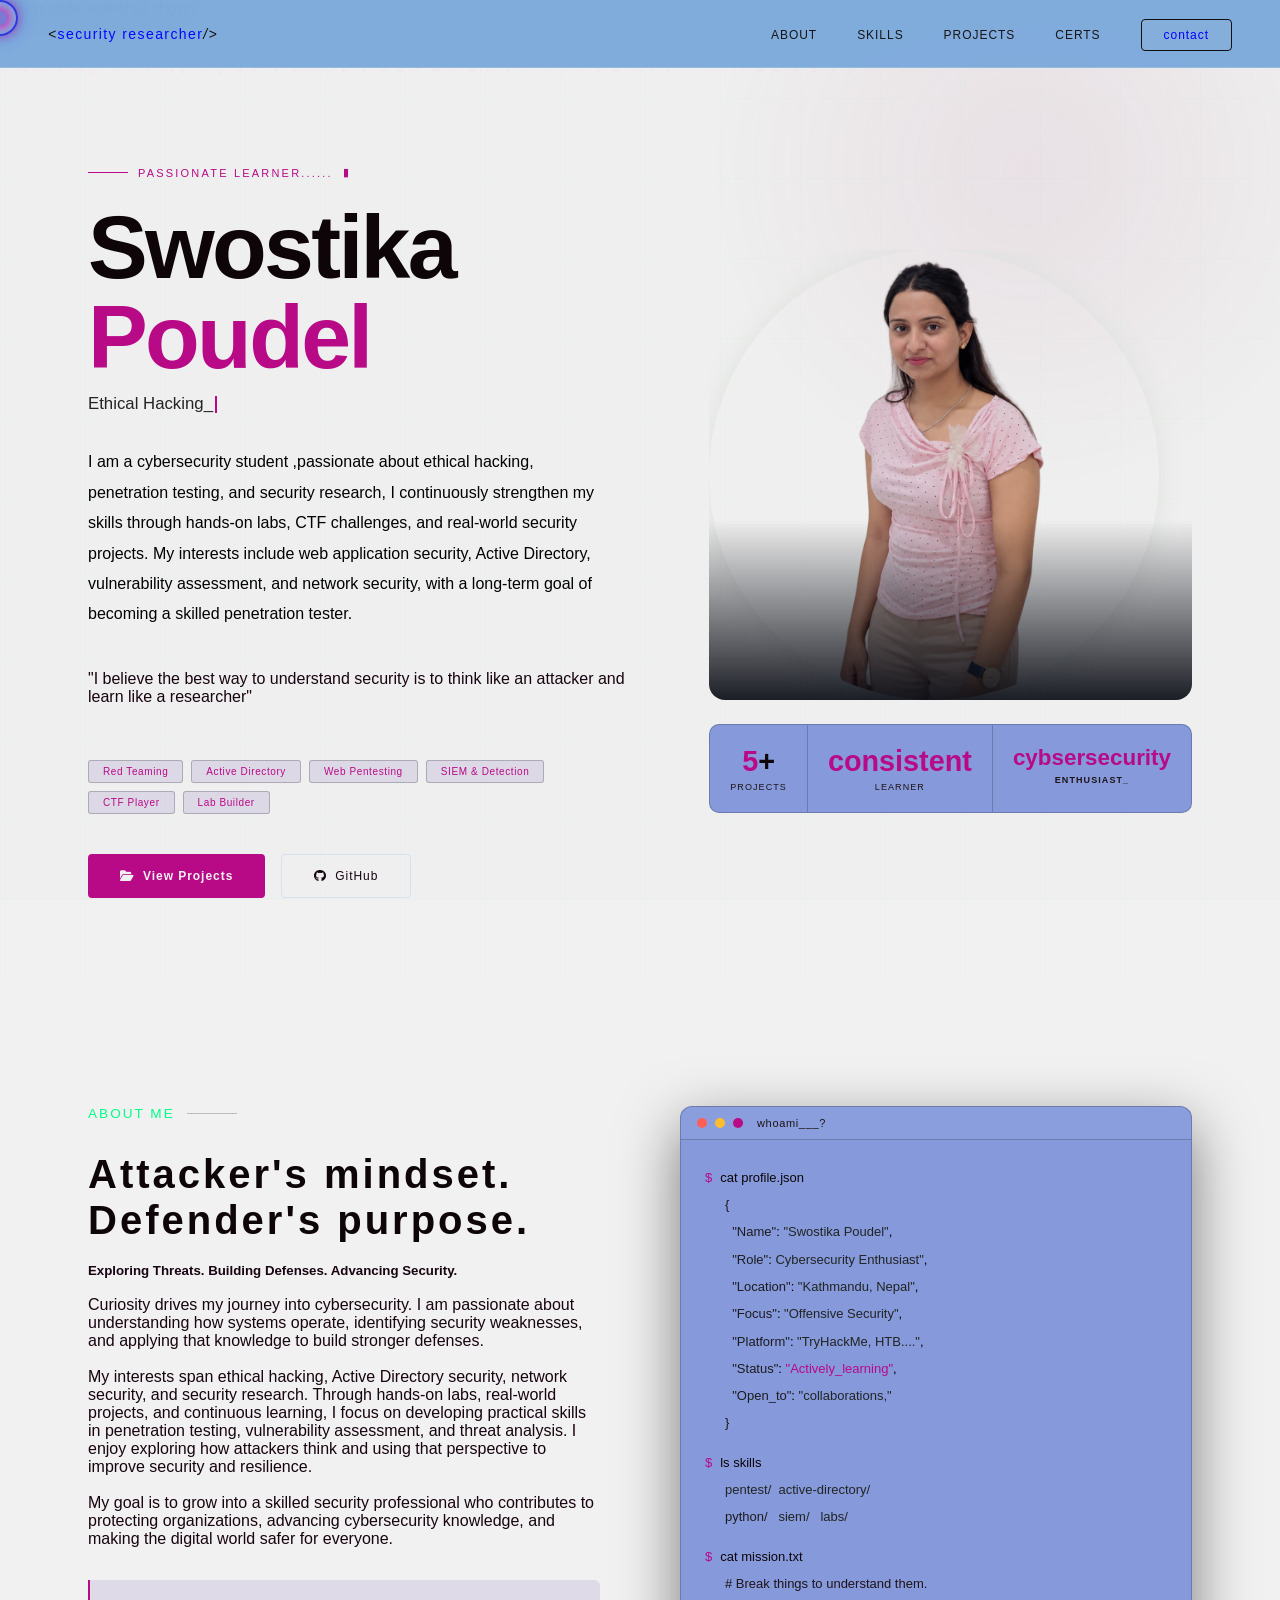
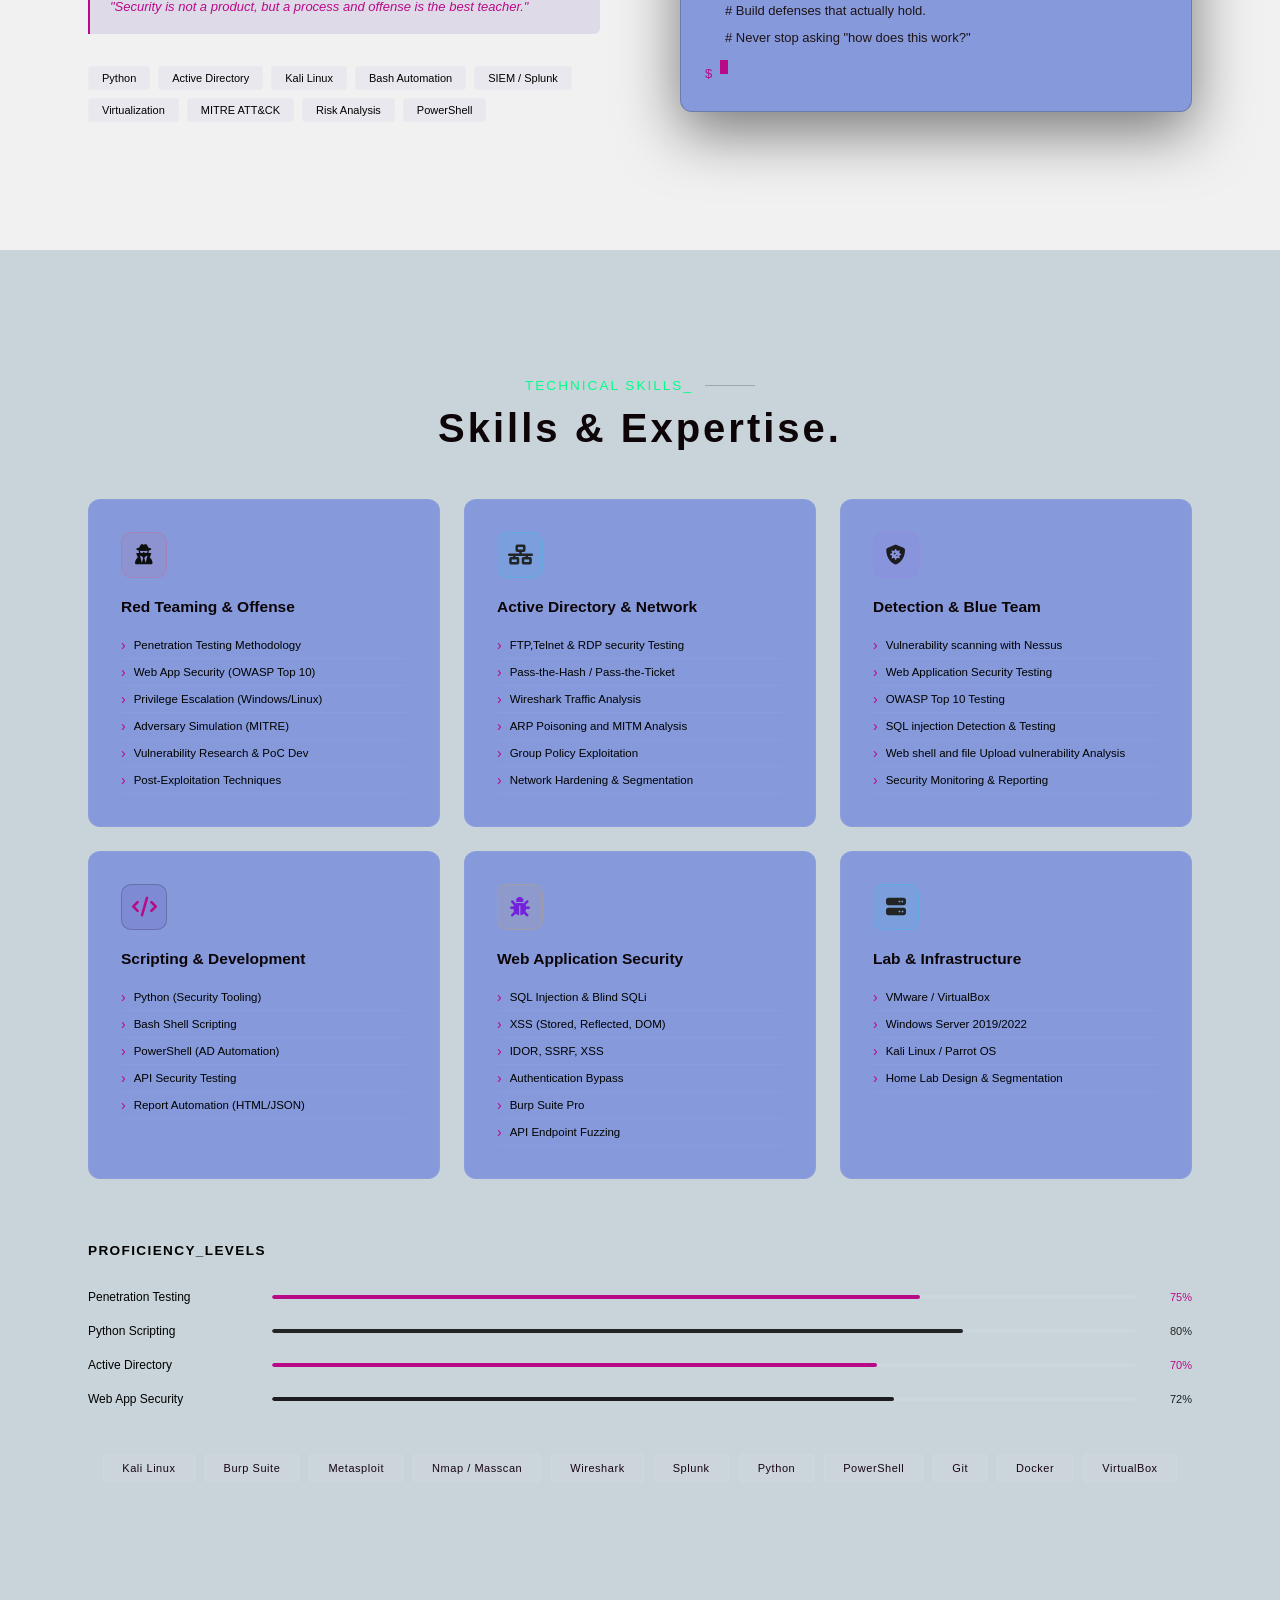
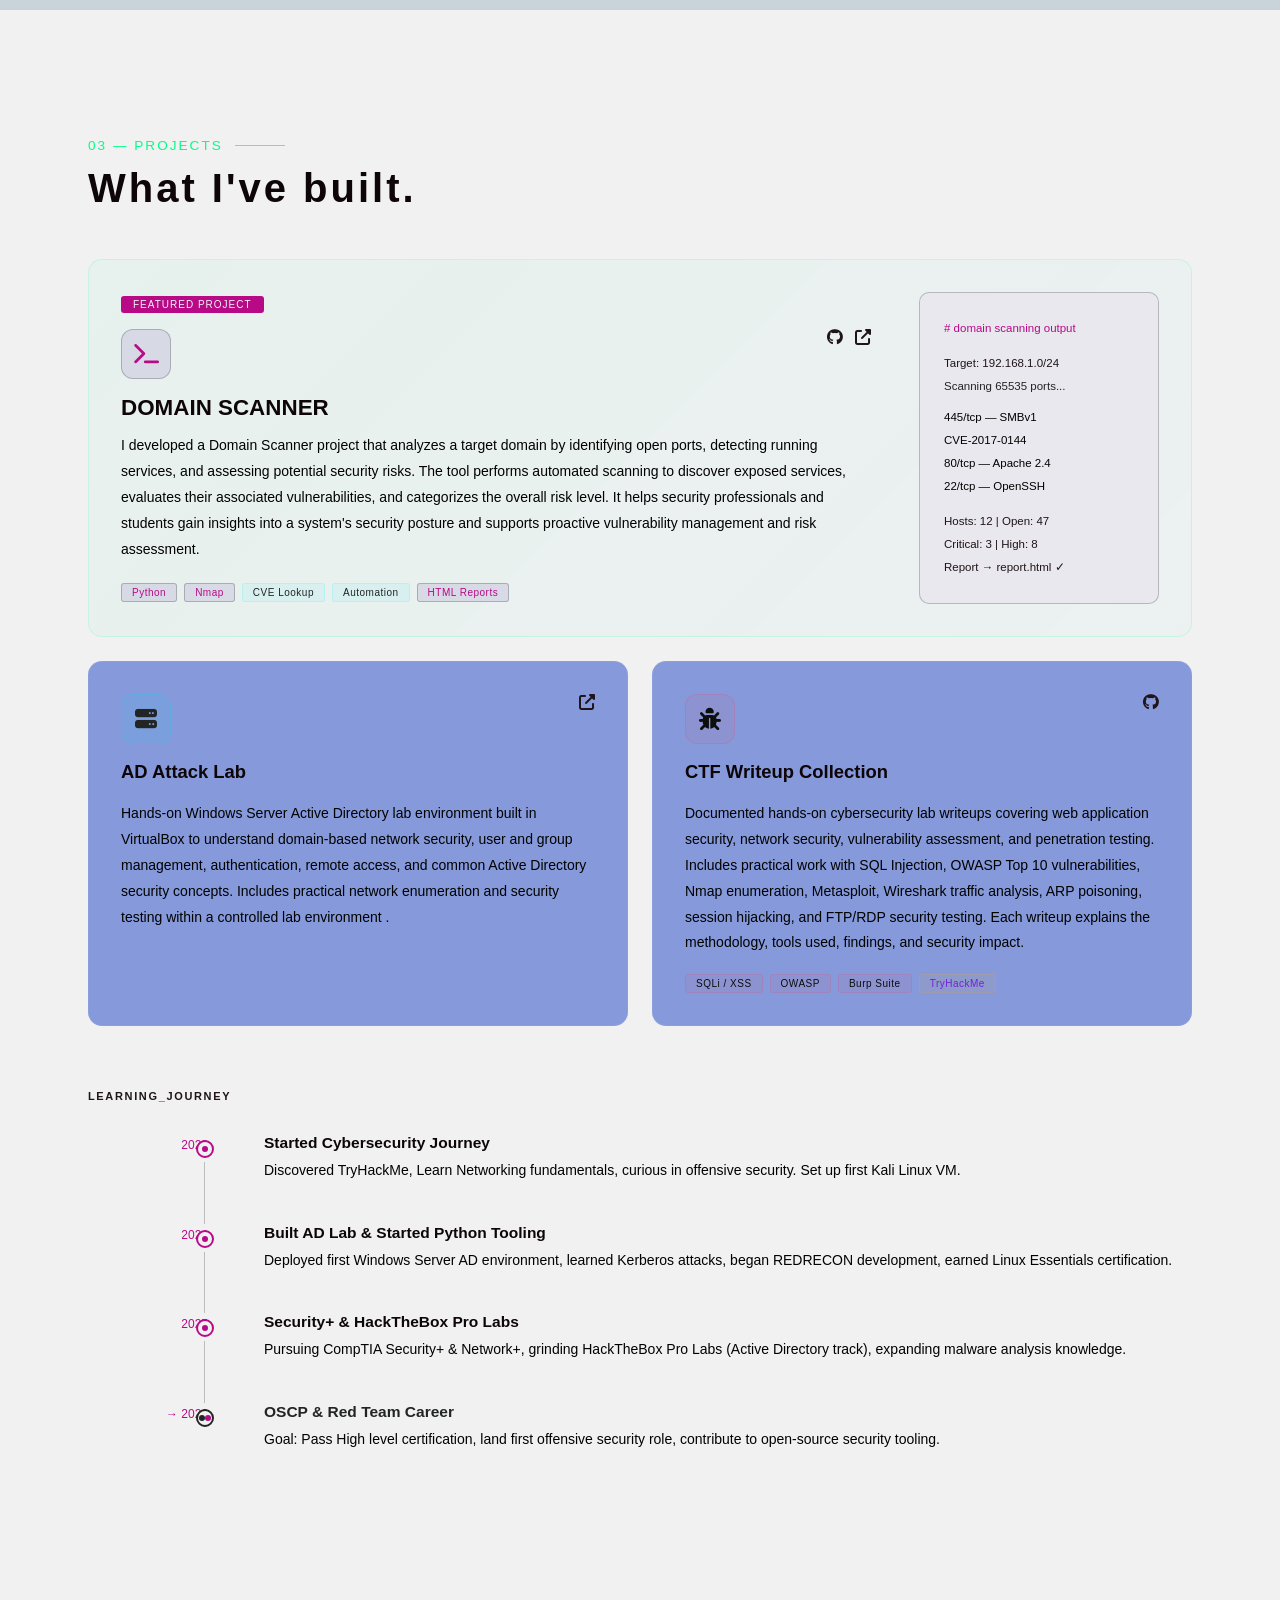
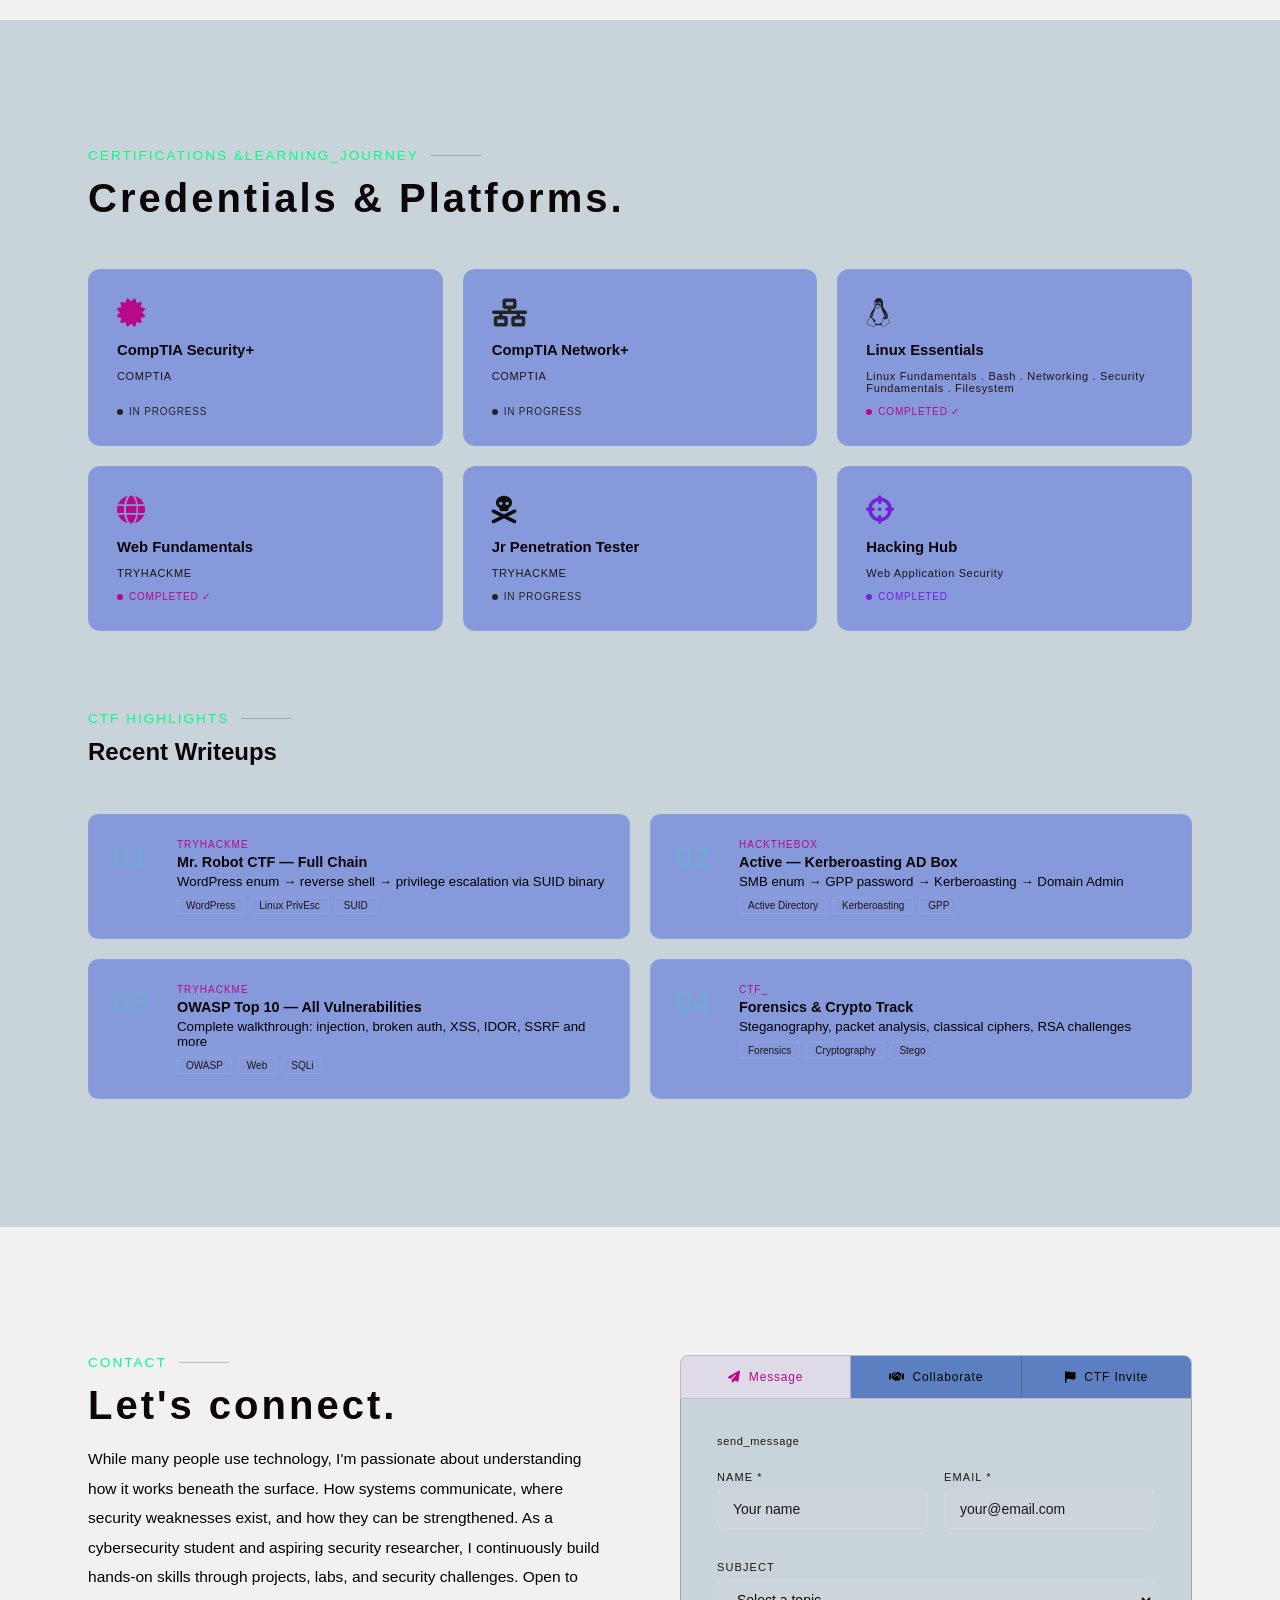
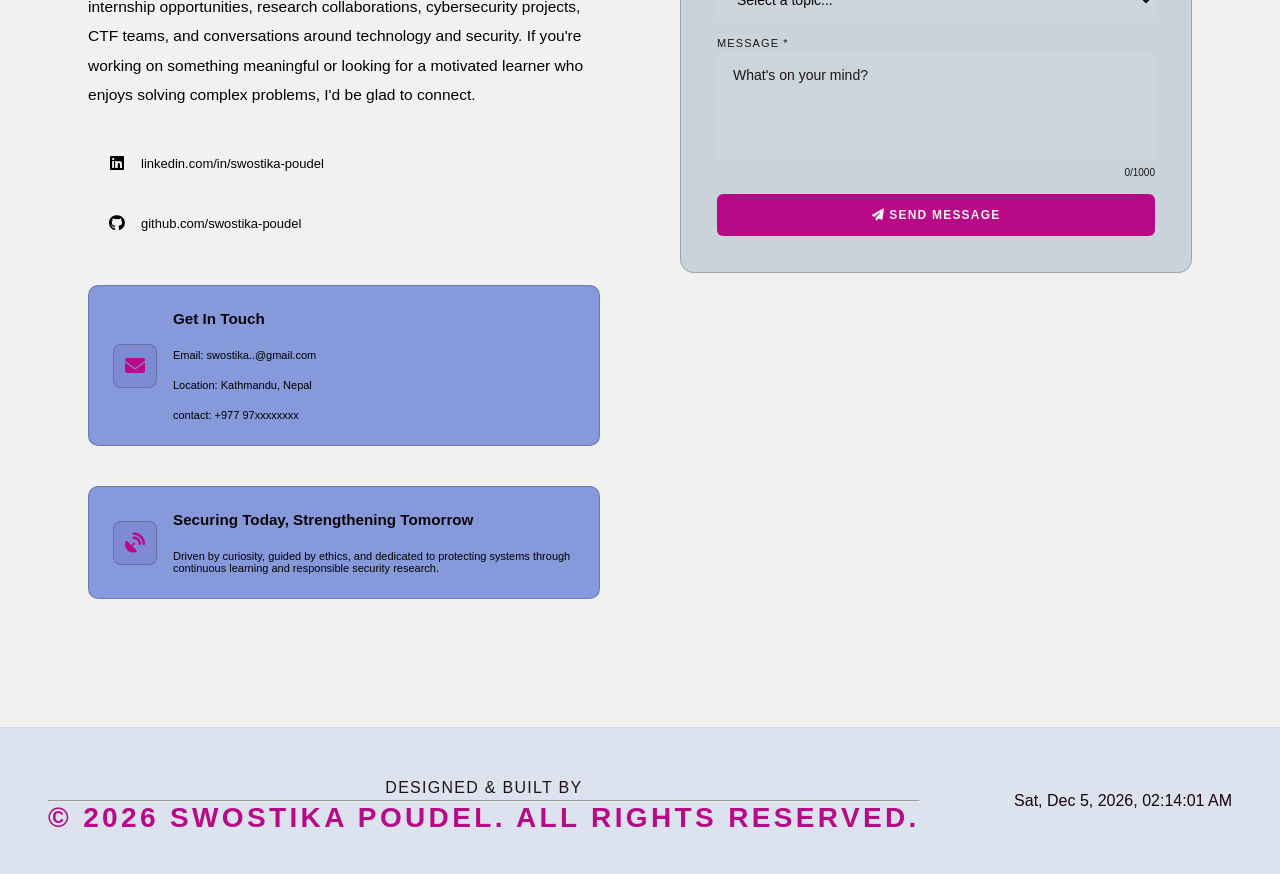
<file: index.html>
<!DOCTYPE html>
<html lang="en">
<head>
<meta charset="UTF-8"> 
<meta name="viewport" content="width=device-width, initial-scale=1.0">
<title>Swostika Poudel | Security Researcher</title>
<meta name="description" content="Cybersecurity portfolio of Swostika Poudel — ethical hacker, red team enthusiast, and security researcher from Kathmandu.">  // IN  google search it shows  
<link href="https://fonts.googleapis.com/css2?family=Montserrat:wght@400;500;600;700;800&family=Fira Code:wght@300;400;500;700&display=swap" rel="stylesheet">
<link rel="stylesheet" href="https://cdnjs.cloudflare.com/ajax/libs/font-awesome/6.5.1/css/all.min.css">
<link rel="stylesheet" href="assets/css/main.css">
<link rel="stylesheet" href="assets/css/about.css">
</head>

<canvas id="matrix-bg"></canvas> 
<div id="cursor"></div>
<div id="cursor-ring"></div>

<!-- NAV -->
<nav>
  <div class="nav-logo"><em>&lt;</em>security researcher<em>/&gt;</em></div> 
  <ul class="nav-links"> 
    <li><a href="#about">ABOUT</a></li>
    <li><a href="#skills">SKILLS</a></li>
    <li><a href="#projects">PROJECTS</a></li>
    <li><a href="#certifications">CERTS</a></li>
    <li><a href="#contact" class="nav-cta">contact</a></li>
  </ul> 
  <div class="hamburger" onclick="toggleMenu()"><i class="fas fa-bars"></i></div>
</nav>
<div class="mobile-menu" id="mob-menu">
  <a href="#about" onclick="closeMenu()">about</a>
  <a href="#skills" onclick="closeMenu()">skills</a>
  <a href="#projects" onclick="closeMenu()">projects</a>
  <a href="#certifications" onclick="closeMenu()">certifications</a>
  <a href="#contact" onclick="closeMenu()">contact</a>
</div>

<!-- ===== HERO ===== -->
<section id="hero"> 
  <div class="hero-grid-bg"></div>
  <div class="hero-glow"></div>
  <div class="hero-inner">
    <div class="hero-left">
      <div class="hero-boot">
        <span>passionate learner......</span>
        <span class="boot-blink">▮</span>
      </div>
      <h1 class="hero-name">Swostika<br><span class="g">Poudel</span></h1>
      <div class="hero-role">
        <span id="type-el"></span><span class="blink-cur"></span>
      </div>
      <p class="hero-desc">
        I am a cybersecurity student ,passionate about ethical hacking, penetration testing, and security research, I continuously strengthen my skills through hands-on labs, CTF challenges, and real-world security projects. My interests include web application security, Active Directory, vulnerability assessment, and network security, with a long-term goal of becoming a skilled penetration tester.
      </p>
      <p>"I believe the best way to understand security is to think like an attacker and learn like a researcher"</p>
<br><br><br>
      <div class="hero-tags">
        <span class="htag">Red Teaming</span>
        <span class="htag">Active Directory</span>
        <span class="htag">Web Pentesting</span>
        <span class="htag">SIEM &amp; Detection</span>
        <span class="htag">CTF Player</span>
        <span class="htag">Lab Builder</span>
      </div>
      <div class="hero-btns">
        <a href="#projects" class="btn-primary"><i class="fas fa-folder-open"></i> View Projects</a>
        <a href="https://github.com/swostika-pdl" target="_blank" class="btn-ghost"><i class="fab fa-github"></i> GitHub</a>
      </div>
    </div>

    <div class="hero-right">
      <div class="photo-frame">
        <!-- <div class="photo-corner tl"></div>
        <div class="photo-corner tr"></div>
        <div class="photo-corner bl"></div>
        <div class="photo-corner br"></div> -->
       <img src="assets/images/portfolio.png" alt="Swostika Poudel">
      </div>

      <div class="stats-row">
        <div class="stat-box">
          <span class="stat-num"><span class="g">5</span>+</span>
          <div class="stat-lbl">Projects</div>
        </div>
        <div class="stat-box">
          <span class="stat-num"><span class="g">consistent</span></span>
          <div class="stat-lbl">learner</div>
        </div>
        <div class="stat-box">
          <span class="stat-num" style="font-size:1.4rem"><span class="g">cybsersecurity</span>
          <div class="stat-lbl">Enthusiast_</div>
        </div>
      </div>
    </div>
  </div>
</section>

<!-- ===== ABOUT ===== -->
<section id="about">
  <div class="container">
    <div class="about-wrap">
      <div class="reveal">
        <div class="sec-label">ABOUT ME </div> <br> 
        <h2 class="sec-title">Attacker's mindset.<br>Defender's purpose.</h2>
        <p class="about-body">
          <h5> Exploring Threats. Building Defenses. Advancing Security.</h5> <br> 
        Curiosity drives my journey into cybersecurity. I am passionate about understanding how systems operate, identifying security weaknesses, and applying that knowledge to build stronger defenses.<br>
        <br>
        My interests span ethical hacking, Active Directory security, network security, and security research.

Through hands-on labs, real-world projects, and continuous learning, I focus on developing practical skills in penetration testing, vulnerability assessment, and threat analysis. 
 I enjoy exploring how attackers think and using that perspective to improve security and resilience.
<br><br>
My goal is to grow into a skilled security professional who contributes to protecting organizations, advancing cybersecurity knowledge, and making the digital world safer for everyone.

        <div class="about-quote">
          "Security is not a product, but a process and offense is the best teacher."
        </div>
        <div class="chips">
          <span class="chip">Python</span>
          <span class="chip">Active Directory</span>
          <span class="chip">Kali Linux</span>
          <span class="chip">Bash Automation</span>
          <span class="chip">SIEM / Splunk</span>
          <span class="chip">Virtualization</span>
          <span class="chip">MITRE ATT&CK</span>
          <span class="chip">Risk Analysis</span>
           <span class="chip">PowerShell</span>
        </div>
      </div>

      <div class="terminal reveal" style="transition-delay:0.15s">
        <div class="term-bar">
          <div class="tdot td-r"></div>
          <div class="tdot td-y"></div>
          <div class="tdot td-g"></div>
          <span class="term-title">whoami___?</span>
        </div>
        <div class="term-body">
          <div class="tl"><span class="tprompt">$</span><span class="tcmd">cat profile.json</span></div>
          <div class="tout">
            <span><span style="color:var(--txt3)">{</span></span>
            <span>&nbsp;&nbsp;<span class="tkey">"Name"</span>: <span class="tv">"Swostika Poudel"</span>,</span>
            <span>&nbsp;&nbsp;<span class="tkey">"Role"</span>: <span class="tv">Cybersecurity Enthusiast"</span>,</span>
            <span>&nbsp;&nbsp;<span class="tkey">"Location"</span>: <span class="tv">"Kathmandu, Nepal"</span>,</span>
            <span>&nbsp;&nbsp;<span class="tkey">"Focus"</span>: <span class="tv">"Offensive Security"</span>,</span>
            <span>&nbsp;&nbsp;<span class="tkey">"Platform"</span>: <span class="tv">"TryHackMe, HTB...."</span>,</span>
            <span>&nbsp;&nbsp;<span class="tkey">"Status"</span>: <span style="color:var(--g)">"Actively_learning"</span>,</span>
            <span>&nbsp;&nbsp;<span class="tkey">"Open_to"</span>: <span class="tv">"collaborations,"</span></span>
            <span><span style="color:var(--txt3)">}</span></span>
          </div>
          <div class="tl" style="margin-top:0.75rem"><span class="tprompt">$</span><span class="tcmd">ls skills</span></div>
          <div class="tout">
            <span><span class="tv">pentest/&nbsp;&nbsp;</span><span style="color:var(--cyan)">active-directory/</span></span>
            <span><span style="color:var(--purple)">python/&nbsp;&nbsp;&nbsp;</span><span class="tv">siem/&nbsp;&nbsp;&nbsp;labs/</span></span>
          </div>
          <div class="tl" style="margin-top:0.75rem"><span class="tprompt">$</span><span class="tcmd">cat mission.txt</span></div>
          <div class="tout">
            <span class="tc"># Break things to understand them.</span>
            <span class="tc"># Build defenses that actually hold.</span>
            <span class="tc"># Never stop asking "how does this work?"</span>
          </div>
          <div class="tl" style="margin-top:0.5rem"><span class="tprompt">$</span><span style="display:inline-block;width:8px;height:14px;background:var(--g);vertical-align:text-bottom;animation:blink 1s step-end infinite;"></span></div>
        </div>
      </div>
    </div>
  </div>
</section>

<!-- ===== SKILLS ===== -->
<section id="skills">
  <div class="container">
    <div class="reveal" style="text-align:center;margin-bottom:0.5rem;">
      <div class="sec-label" style="justify-content:center">Technical Skills_</div>
      <h2 class="sec-title">Skills  &amp; Expertise.</h2>
    </div>
    <div class="skills-grid">
      <div class="skill-card reveal">
        <div class="skill-ico ico-r"><i class="fas fa-user-secret"></i></div>
        <div class="skill-name">Red Teaming &amp; Offense</div>
        <ul class="skill-list">
          <li>Penetration Testing Methodology</li>
          <li>Web App Security (OWASP Top 10)</li>
          <li>Privilege Escalation (Windows/Linux)</li>
          <li>Adversary Simulation (MITRE)</li>
          <li>Vulnerability Research &amp; PoC Dev</li>
          <li>Post-Exploitation Techniques</li>
        </ul>
      </div>
      <div class="skill-card reveal" style="transition-delay:0.1s">
        <div class="skill-ico ico-c"><i class="fas fa-network-wired"></i></div>
        <div class="skill-name">Active Directory &amp; Network</div>
        <ul class="skill-list">
          <li>FTP,Telnet  &amp; RDP security Testing </li>
          <li>Pass-the-Hash / Pass-the-Ticket</li>
          <li>Wireshark Traffic Analysis</li>
          <li>ARP Poisoning and MITM Analysis</li>
          <li>Group Policy Exploitation</li>
          <li>Network Hardening &amp; Segmentation</li>
        </ul>
      </div>
      <div class="skill-card reveal" style="transition-delay:0.2s">
        <div class="skill-ico ico-p"><i class="fas fa-shield-virus"></i></div>
        <div class="skill-name">Detection &amp; Blue Team</div>
        <ul class="skill-list">
          <li>Vulnerability scanning with Nessus</li>
          <!-- <li>Threat Hunting &amp; Log Analysis</li> -->
           <li>Web Application Security Testing</li>
          <li>OWASP Top 10 Testing</li>
          <li>SQL injection Detection & Testing</li>
          <li>Web shell and file Upload vulnerability Analysis</li>
          <li>Security Monitoring & Reporting</li>
        </ul>
      </div>
      <div class="skill-card reveal" style="transition-delay:0.1s">
        <div class="skill-ico ico-g"><i class="fas fa-code"></i></div>
        <div class="skill-name">Scripting &amp; Development</div>
        <ul class="skill-list">
          <li>Python (Security Tooling)</li>
          <li>Bash Shell Scripting</li>
          <li>PowerShell (AD Automation)</li>
          <li>API Security Testing</li>
          <li>Report Automation (HTML/JSON)</li>
        </ul>
      </div>
      <div class="skill-card reveal" style="transition-delay:0.2s">
        <div class="skill-ico ico-a"><i class="fas fa-bug"></i></div>
        <div class="skill-name"> Web Application Security</div>
        <ul class="skill-list">
          <li>SQL Injection &amp; Blind SQLi</li>
          <li>XSS (Stored, Reflected, DOM)</li>
          <li>IDOR, SSRF, XSS </li>
          <li>Authentication Bypass</li>
          <li>Burp Suite Pro</li>
          <li>API Endpoint Fuzzing</li>
        </ul>
      </div>
      <div class="skill-card reveal" style="transition-delay:0.3s">
        <div class="skill-ico ico-c"><i class="fas fa-server"></i></div>
        <div class="skill-name">Lab &amp; Infrastructure</div>
        <ul class="skill-list">
          <li>VMware / VirtualBox</li>
          <li>Windows Server 2019/2022</li>
          <li>Kali Linux / Parrot OS</li>
          <li>Home Lab Design &amp; Segmentation</li>
          <!-- <li>GNS3 Network Simulation</li> -->
        </ul>
      </div>
    </div>

    <div class="skill-bar-section reveal">
      <h3 style="color:var(--txt2);font-size:0.85rem;font-family:var(--mono);letter-spacing:0.1em;margin-bottom:2rem;text-transform:uppercase"> proficiency_levels</h3>
      <div class="skill-bar-row">
        <div class="sb-label">Penetration Testing</div>
        <div class="sb-track"><div class="sb-fill" data-w="75"></div></div>
        <div class="sb-pct">75%</div>
      </div>
      <div class="skill-bar-row">
        <div class="sb-label">Python Scripting</div>
        <div class="sb-track"><div class="sb-fill cyan" data-w="80"></div></div>
        <div class="sb-pct" style="color:var(--cyan)">80%</div>
      </div>
      <div class="skill-bar-row">
        <div class="sb-label">Active Directory</div>
        <div class="sb-track"><div class="sb-fill" data-w="70"></div></div>
        <div class="sb-pct">70%</div>
      </div>
      <div class="skill-bar-row">
        <div class="sb-label">Web App Security</div>
        <div class="sb-track"><div class="sb-fill purple" data-w="72"></div></div>
        <div class="sb-pct" style="color:var(--purple)">72%</div>
      </div>
      <!-- <div class="skill-bar-row">
        <!-- <div class="sb-label">SIEM / Detection</div> -->
        <!-- <div class="sb-track"><div class="sb-fill cyan" data-w="65"></div></div>
        <div class="sb-pct" style="color:var(--cyan)">65%</div>
      </div> --> 
    </div>

    <div class="tools-row reveal">
      <span class="tbadge">Kali Linux</span>
      <span class="tbadge">Burp Suite</span>
      <span class="tbadge">Metasploit</span>
      <span class="tbadge">Nmap / Masscan</span>
      <!-- <span class="tbadge">BloodHound</span> -->
      <!-- <span class="tbadge">Mimikatz</span> -->
      <span class="tbadge">Wireshark</span>
      <span class="tbadge">Splunk</span>
      <span class="tbadge">Python</span>
      <span class="tbadge">PowerShell</span>
      <!-- <span class="tbadge">Bash</span> -->
      <!-- <span class="tbadge">Impacket</span> -->
      <!-- <span class="tbadge">CrackMapExec</span>
      <span class="tbadge">Responder</span>
      <span class="tbadge">John / Hashcat</span> -->
      <span class="tbadge">Git</span>
      <span class="tbadge">Docker</span>
      <span class="tbadge">VirtualBox</span>
    </div>
  </div>
</section>

<!-- ===== PROJECTS ===== -->
<section id="projects">
  <div class="container">
    <div class="reveal">
      <div class="sec-label">03 — projects</div>
      <h2 class="sec-title">What I've built.</h2>
    </div>
    <div class="proj-grid">

      <div class="proj-card feat reveal">
        <div class="feat-content">
          <div class="feat-badge">FEATURED PROJECT</div>
          <div class="proj-top" style="margin-bottom:1rem">
            <div class="proj-ico ico-g"><i class="fas fa-terminal"></i></div>
            <div class="proj-links">
              <a href="#" title="GitHub"><i class="fab fa-github"></i></a>
              <a href="#" title="Demo"><i class="fas fa-external-link-alt"></i></a>
            </div>
          </div>
          <div class="proj-name" style="font-size:1.4rem;margin-bottom:0.75rem">DOMAIN SCANNER</div>
          <p class="proj-desc">
            I developed a Domain Scanner project that analyzes a target domain by identifying open ports, detecting running services, and assessing potential security risks. The tool performs automated scanning to discover exposed services, evaluates their associated vulnerabilities, and categorizes the overall risk level. It helps security professionals and students gain insights into a system's security posture and supports proactive vulnerability management and risk assessment.
          <div class="proj-tags" style="margin-top:1.25rem">
            <span class="ptag ptag-g">Python</span>
            <span class="ptag ptag-g">Nmap</span>
            <span class="ptag ptag-c">CVE Lookup</span>
            <span class="ptag ptag-c">Automation</span>
            <span class="ptag ptag-g">HTML Reports</span>
          </div>
        </div>
        <div class="feat-preview">
          <div style="color:var(--g);margin-bottom:0.75rem"># domain scanning output </div>
          <div style="color:var(--txt3)">Target: 192.168.1.0/24</div>
          <div style="color:var(--cyan)">Scanning 65535 ports...</div>
          <div style="margin-top:0.5rem">
            <span style="color:var(--red)"></span> 445/tcp — SMBv1<br>
            <span style="color:var(--red)"></span> CVE-2017-0144<br>
            <span style="color:var(--amber)"></span> 80/tcp — Apache 2.4<br>
            <span style="color:var(--g)"></span> 22/tcp — OpenSSH
          </div>
          <div style="margin-top:0.75rem;color:var(--txt3)">
            Hosts: 12 | Open: 47<br>
            Critical: 3 | High: 8<br>
            Report → report.html ✓
          </div>
        </div>
      </div>

      <div class="proj-card reveal">
        <div class="proj-top">
          <div class="proj-ico ico-c"><i class="fas fa-server"></i></div>
          <div class="proj-links"><a href="#"><i class="fas fa-external-link-alt"></i></a></div>
        </div>
        <div class="proj-name">AD Attack Lab</div>
        <p class="proj-desc">Hands-on Windows Server Active Directory lab environment built in VirtualBox to understand domain-based network security, user and group management, authentication, remote access, and common Active Directory security concepts. Includes practical network enumeration and security testing within a controlled lab environment
. </p>
        <div class="proj-tags">
          <!-- <span class="ptag ptag-c">Active Directory</span> -->
          <!-- <span class="ptag ptag-c">BloodHound</span> -->
          <!-- <span class="ptag ptag-g">Impacket</span>
          <span class="ptag ptag-g">Splunk</span> -->
        </div>
      </div>

      <div class="proj-card reveal" style="transition-delay:0.1s">
        <div class="proj-top">
          <div class="proj-ico ico-r"><i class="fas fa-bug"></i></div>
          <div class="proj-links"><a href="#"><i class="fab fa-github"></i></a></div>
        </div>
        <div class="proj-name">CTF Writeup Collection</div>
        <p class="proj-desc">
          Documented hands-on cybersecurity lab writeups covering web application security, network security, vulnerability assessment, and penetration testing. Includes practical work with SQL Injection, OWASP Top 10 vulnerabilities, Nmap enumeration, Metasploit, Wireshark traffic analysis, ARP poisoning, session hijacking, and FTP/RDP security testing. Each writeup explains the methodology, tools used, findings, and security impact.

        </p>
        <div class="proj-tags">
          <span class="ptag ptag-r">SQLi / XSS</span>
          <span class="ptag ptag-r">OWASP</span>
          <span class="ptag ptag-r">Burp Suite</span>
          <span class="ptag ptag-a">TryHackMe</span>
        </div>
      </div>

      <!-- <div class="proj-card reveal" style="transition-delay:0.2s">
        <div class="proj-top">
          <div class="proj-ico ico-a"><i class="fas fa-chart-line"></i></div>
          <div class="proj-links"><a href="#"><i class="fas fa-external-link-alt"></i></a></div>
        </div> -->
        <!-- <div class="proj-name">Home SIEM Detection Lab</div>
        <p class="proj-desc">
          Splunk-based home SIEM that ingests Windows Event Logs and Sysmon. Custom correlation rules mapped to MITRE ATT&amp;CK detect lateral movement, credential dumping, and PowerShell abuse. Includes interactive dashboards.
        </p>
        <div class="proj-tags">
          <span class="ptag ptag-a">Splunk</span>
          <span class="ptag ptag-a">Sysmon</span>
          <span class="ptag ptag-g">MITRE ATT&amp;CK</span>
          <span class="ptag ptag-c">Detection Eng.</span>
        </div>
      </div> -->

      <!-- <div class="proj-card reveal">
        <div class="proj-top">
          <div class="proj-ico ico-p"><i class="fas fa-fish"></i></div>
          <div class="proj-links"><a href="#"><i class="fab fa-github"></i></a></div>
        </div>
        <div class="proj-name">Phishing Simulation Lab</div>
        <p class="proj-desc">
          Controlled phishing awareness lab using GoPhish. Simulates credential harvesting, spear-phishing campaigns, and email header analysis. Used to study human-layer vulnerabilities and train detection of phishing TTPs.
        </p>
        <div class="proj-tags">
          <span class="ptag ptag-p">GoPhish</span>
          <span class="ptag ptag-p">Social Engineering</span>
          <span class="ptag ptag-g">Awareness Training</span>
        </div>
      </div> -->

      <!-- <div class="proj-card reveal" style="transition-delay:0.1s">
        <div class="proj-top">
          <div class="proj-ico ico-r"><i class="fas fa-radiation"></i></div>
          <div class="proj-links"><a href="#"><i class="fab fa-github"></i></a></div>
        </div>
        <div class="proj-name">Malware Analysis Sandbox</div>
        <p class="proj-desc">
          Isolated VM-based malware analysis environment. Studies malware behavior: process injection, persistence mechanisms, C2 communication patterns. Write-ups on analyzed samples with IOC extraction and YARA rule development.
        </p>
        <div class="proj-tags">
          <span class="ptag ptag-r">Malware Analysis</span>
          <span class="ptag ptag-r">YARA Rules</span>
          <span class="ptag ptag-c">IOC Extraction</span>
        </div>
      </div> -->

    </div>

    <div class="timeline reveal">
      <h3 style="font-family:var(--mono);font-size:11px;color:var(--txt3);letter-spacing:0.15em;text-transform:uppercase;margin-bottom:2rem">learning_journey</h3>
      <div class="tl-item">
        <div class="tl-year"> 2023</div>
        <div class="tl-dot"></div>
        <div class="tl-body">
          <div class="tl-title">Started Cybersecurity Journey</div>
          <div class="tl-desc">Discovered TryHackMe, Learn Networking fundamentals, curious in  offensive security. Set up first Kali Linux VM.</div>
        </div>
      </div>
      <div class="tl-item">
        <div class="tl-year">2024</div>
        <div class="tl-dot"></div>
        <div class="tl-body">
          <div class="tl-title">Built AD Lab &amp; Started Python Tooling</div>
          <div class="tl-desc">Deployed first Windows Server AD environment, learned Kerberos attacks, began REDRECON development, earned Linux Essentials certification.</div>
        </div>
      </div>
      <div class="tl-item">
        <div class="tl-year">2025</div>
        <div class="tl-dot"></div>
        <div class="tl-body">
          <div class="tl-title">Security+ &amp; HackTheBox Pro Labs</div>
          <div class="tl-desc">Pursuing CompTIA Security+ &amp; Network+, grinding HackTheBox Pro Labs (Active Directory track), expanding malware analysis knowledge.</div>
        </div>
      </div>
      <div class="tl-item">
        <div class="tl-year">→ 2026</div>
        <div class="tl-dot" style="border-color:var(--cyan)"><div style="width:6px;height:6px;background:var(--cyan);border-radius:50%"></div></div>
        <div class="tl-body">
          <div class="tl-title" style="color:var(--cyan)">OSCP &amp; Red Team Career</div>
          <div class="tl-desc">Goal: Pass  High level certification, land first offensive security role, contribute to open-source security tooling.</div>
        </div>
      </div>
    </div>
  </div>
</section>

<!-- ===== CERTIFICATIONS ===== -->
<section id="certifications">
  <div class="container">
    <div class="reveal">
      <div class="sec-label">CERTIFICATIONS &amp;LEARNING_JOURNEY</div>
      <h2 class="sec-title">Credentials &amp; Platforms.</h2>
    </div>
    <div class="cert-grid">
      <div class="cert-card reveal">
        <div class="cert-ico"><i class="fas fa-certificate"></i></div>
        <div class="cert-name">CompTIA Security+</div>
        <div class="cert-issuer">COMPTIA</div>
        <div class="cert-badge wip">In Progress</div>
      </div>
      <div class="cert-card reveal" style="transition-delay:0.05s">
        <div class="cert-ico" style="color:var(--cyan)"><i class="fas fa-network-wired"></i></div>
        <div class="cert-name">CompTIA Network+</div>
        <div class="cert-issuer">COMPTIA</div>
        <div class="cert-badge wip">In Progress</div>
      </div>
      <div class="cert-card reveal" style="transition-delay:0.1s">
        <div class="cert-ico" style="color:var(--purple)"><i class="fab fa-linux"></i></div>
        <div class="cert-name">Linux Essentials</div>
        <div class="cert-issuer">Linux Fundamentals . Bash . Networking . Security Fundamentals . Filesystem  </div>
        <div class="cert-badge done">Completed ✓</div>
      </div>
      <div class="cert-card reveal" style="transition-delay:0.15s">
        <div class="cert-ico" style="color:var(--g)"><i class="fas fa-globe"></i></div>
        <div class="cert-name">Web Fundamentals</div>
        <div class="cert-issuer">TRYHACKME</div>
        <div class="cert-badge done">Completed ✓</div>
      </div>
      <div class="cert-card reveal" style="transition-delay:0.2s">
        <div class="cert-ico" style="color:var(--red)"><i class="fas fa-skull-crossbones"></i></div>
        <div class="cert-name">Jr Penetration Tester</div>
        <div class="cert-issuer">TRYHACKME</div>
        <div class="cert-badge wip">In Progress</div>
      </div>
      <div class="cert-card reveal" style="transition-delay:0.25s">
        <div class="cert-ico" style="color:var(--amber)"><i class="fas fa-crosshairs"></i></div>
        <div class="cert-name">Hacking Hub </div>
        <div class="cert-issuer">Web Application Security </div>
        <div class="cert-badge plan">completed</div>
      </div>
    </div>

    <div class="reveal" style="margin-top:5rem">
      <div class="sec-label">ctf highlights</div>
      <h3 style="font-size:1.5rem;font-weight:700;color:var(--white);margin-bottom:0.5rem">Recent Writeups</h3>
    </div>
    <div class="writeup-grid">
      <div class="writeup-card reveal">
        <div class="wup-num">01</div>
        <div>
          <div class="wup-platform">TryHackMe</div>
          <div class="wup-title">Mr. Robot CTF — Full Chain</div>
          <div style="font-size:0.83rem;color:var(--txt2)">WordPress enum → reverse shell → privilege escalation via SUID binary</div>
          <div class="wup-tags"><span class="wup-tag">WordPress</span><span class="wup-tag">Linux PrivEsc</span><span class="wup-tag">SUID</span></div>
        </div>
      </div>
      <div class="writeup-card reveal" style="transition-delay:0.1s">
        <div class="wup-num">02</div>
        <div>
          <div class="wup-platform">HackTheBox</div>
          <div class="wup-title">Active — Kerberoasting AD Box</div>
          <div style="font-size:0.83rem;color:var(--txt2)">SMB enum → GPP password → Kerberoasting → Domain Admin</div>
          <div class="wup-tags"><span class="wup-tag">Active Directory</span><span class="wup-tag">Kerberoasting</span><span class="wup-tag">GPP</span></div>
        </div>
      </div>
      <div class="writeup-card reveal">
        <div class="wup-num">03</div>
        <div>
          <div class="wup-platform">TryHackMe</div>
          <div class="wup-title">OWASP Top 10 — All Vulnerabilities</div>
          <div style="font-size:0.83rem;color:var(--txt2)">Complete walkthrough: injection, broken auth, XSS, IDOR, SSRF and more</div>
          <div class="wup-tags"><span class="wup-tag">OWASP</span><span class="wup-tag">Web</span><span class="wup-tag">SQLi</span></div>
        </div>
      </div>
      <div class="writeup-card reveal" style="transition-delay:0.1s">
        <div class="wup-num">04</div>
        <div>
          <div class="wup-platform">CTF_</div>
          <div class="wup-title">Forensics &amp; Crypto Track</div>
          <div style="font-size:0.83rem;color:var(--txt2)">Steganography, packet analysis, classical ciphers, RSA challenges</div>
          <div class="wup-tags"><span class="wup-tag">Forensics</span><span class="wup-tag">Cryptography</span><span class="wup-tag">Stego</span></div>
        </div>
      </div>
    </div>
  </div>
</section>

<!-- ===== CONTACT ===== -->
<section id="contact">
  <div class="container">
    <div class="contact-wrap">
      <div class="reveal">
        <div class="sec-label"> contact </div>
        <h2 class="sec-title">Let's connect.</h2>
        <p class="contact-body">
While many people use technology, I'm passionate about understanding <br>how it works beneath the surface. How systems communicate, where security weaknesses exist, and how they can be strengthened. As a cybersecurity student and aspiring security researcher, I continuously build hands-on skills through projects, labs, and security challenges.

Open to internship opportunities, research collaborations, cybersecurity projects, CTF teams, and conversations around technology and security. If you're working on something meaningful or looking for a motivated learner who enjoys solving complex problems, I'd be glad to connect.
        </p>
        <div class="soc-links">
          <a href="https://linkedin.com/in/swostika-poudel" target="_blank" class="soc-link">
            <i class="fab fa-linkedin"></i>
            <span>linkedin.com/in/swostika-poudel</span>
          </a>
          <a href="https://github.com/swostika-poudel" target="_blank" class="soc-link">
            <i class="fab fa-github"></i>
            <span>github.com/swostika-poudel</span>
          </a>
        </div>
        <div class="avail-card">
          <div class="avail-ico">
            <i class="fas fa-envelope"></i>
          </div>
          <div class="avail-text">
            <h4>Get In Touch</h4> <br>
            <p>Email: swostika..@gmail.com</p> <br>
            <p>Location: Kathmandu, Nepal</p>  <br>
            <p>contact: +977 97xxxxxxxx</p>
          </div>
        </div>
        <div class="avail-card">
          <div class="avail-ico"><i class="fas fa-satellite-dish"></i></div>
          <div class="avail-text">
            <h4>Securing Today, Strengthening Tomorrow </h4> 
            <br>
            <p>Driven by curiosity, guided by ethics, and dedicated to protecting systems through 
               continuous learning and responsible security research.</p>
          </div>
        </div>
      </div>

      <div class="reveal" style="transition-delay:0.15s">
        <div class="contact-tabs">
          <button class="ctab active" onclick="switchTab('message',this)">
            <i class="fas fa-paper-plane"></i>Message
          </button>
          <button class="ctab" onclick="switchTab('collab',this)">
            <i class="fas fa-handshake"></i>Collaborate
          </button>
          <button class="ctab" onclick="switchTab('ctf',this)">
            <i class="fas fa-flag"></i>CTF Invite
          </button>
        </div>

        <div class="contact-form tab-content active" id="tab-message">
          <div style="font-family:var(--mono);font-size:11px;color:var(--txt3);margin-bottom:1.5rem;letter-spacing:0.06em">send_message</div>
          <div class="form-row">
            <div class="fg">
              <label>Name *</label>
              <input type="text" id="msg-name" placeholder="Your name">
            </div>
            <div class="fg">
              <label>Email *</label>
              <input type="email" id="msg-email" placeholder="your@email.com">
            </div>
          </div>
          <div class="fg">
            <label>Subject</label>
            <select id="msg-subject">
              <option value="">Select a topic...</option>
              <option>General Inquiry</option>
              <option>Security Research</option>
              <option>Job Opportunity</option>
              <option>Mentorship</option>
              <option>Other</option>
            </select>
          </div>
          <div class="fg">
            <label>Message *</label>
            <textarea id="msg-body" rows="5" placeholder="What's on your mind?" maxlength="1000" oninput="updateCount(this,'msg-count')"></textarea>
            <div class="char-count"><span id="msg-count">0</span>/1000</div>
          </div>
          <button class="form-submit" onclick="sendForm('message')">
            <span id="msg-btn-text"><i class="fas fa-paper-plane"></i> Send Message</span>
          </button>
          <div class="form-msg" id="msg-feedback"></div>
        </div>

        <div class="contact-form tab-content" id="tab-collab">
          <div style="font-family:var(--mono);font-size:11px;color:var(--txt3);margin-bottom:1.5rem;letter-spacing:0.06em"> collab_request</div>
          <div class="form-row">
            <div class="fg">
              <label>Name *</label>
              <input type="text" id="col-name" placeholder="Your name">
            </div>
            <div class="fg">
              <label>Email *</label>
              <input type="email" id="col-email" placeholder="your@email.com">
            </div>
          </div>
          <div class="fg">
            <label>Collaboration Type</label>
            <select id="col-type">
              <option>Security Research</option>
              <option>Open Source Project</option>
              <option>Bug Bounty Team</option>
              <option>Blog / Content</option>
              <option>Other</option>
            </select>
          </div>
          <div class="fg">
            <label>Project Description *</label>
            <textarea id="col-body" rows="5" placeholder="Describe your project and what you're looking for..." maxlength="1000" oninput="updateCount(this,'col-count')"></textarea>
            <div class="char-count"><span id="col-count">0</span>/1000</div>
          </div>
          <button class="form-submit" onclick="sendForm('collab')">
            <span id="col-btn-text"><i class="fas fa-handshake"></i> Send Collaboration Request</span>
          </button>
          <div class="form-msg" id="col-feedback"></div>
        </div>

        <div class="contact-form tab-content" id="tab-ctf">
          <div style="font-family:var(--mono);font-size:11px;color:var(--txt3);margin-bottom:1.5rem;letter-spacing:0.06em">CTF_invite</div>
          <div class="form-row">
            <div class="fg">
              <label>Your Name *</label>
              <input type="text" id="ctf-name" placeholder="Your name" required>
            </div>
            <div class="fg">
              <label>Email *</label>
              <input type="email" id="ctf-email" placeholder="your email">
            </div>
          </div>
          <div class="fg">
            <label>CTF Event Name *</label>
            <input type="text" id="ctf-event" placeholder="e.g. PicoCTF 2025, HTB CTF...">
          </div>
          <div class="fg">
            <label>Team Name</label>
            <input type="text" id="ctf-team" placeholder="Your team name">
          </div>
          <div class="fg">
            <label>Details / Message *</label>
            <textarea id="ctf-body" rows="4" placeholder="Tell me about the event, expected categories, team size..." maxlength="800" oninput="updateCount(this,'ctf-count')"></textarea>
            <div class="char-count"><span id="ctf-count">0</span>/800</div>
          </div>
          <button class="form-submit" onclick="sendForm('ctf')">
            <span id="ctf-btn-text"><i class="fas fa-flag"></i> Send CTF Invite</span>
          </button>
          <div class="form-msg" id="ctf-feedback"></div>
        </div>
      </div>
    </div>
  </div>
</section>

<footer>
  <div class="foot-text">
    DESIGNED &amp; BUILT BY
     <span> <hr> © 2026 Swostika Poudel. All Rights Reserved.</span></div>
  <div class="foot-middle" id="footer-time"></div>
</footer>

<script src="assets/js/main.js"></script>
<script src="assets/js/about.js"></script>
</body>
</html>
</file>
<file: assets/css/main.css>
:root{
  /* Backgrounds */
  --bg:        #f1f1f1; 
  --bg2:       #c9d4da;
  --bg3:       #e9e8ee;

  /* Cards */
  --card:      #8599db;
  --card2:     #5c7fc1;

  /* Primary Accent */
  --g:         #b80a87;
  --g2:        #c071b6;

  /* Accent Shades */
  --g-dim:     rgba(70, 20, 161, 0.1);
  --g-border:  rgba(30, 34, 33, 0.25);

  /* Secondary Colors */
  --cyan:      #222523;
  --purple:    #1d1c1f;
  --pink:      #4f16ed;
  --red:       #0c0f0d;
  --amber:     #7521db;

  /* Text */
  --txt:       #170410;
  --txt2:      #000201;
  --txt3:      #1f1417;
  --white:     #0d0508;

font-family: 'Space Grotesk', sans-serif;
font-family: 'Inter', sans-serif;
  --glow:      
      0 0 20px rgba(206, 226, 223, 0.25),
      0 0 40px rgba(25, 163, 197, 0.15);

  --glow2:     
      0 0 60px rgba(99, 96, 107, 0.18),
      0 0 90px rgba(47, 194, 174, 0.1);
}
*{margin:0;padding:0;box-sizing:border-box;}
html{scroll-behavior:smooth;}

body{
  background:var(--bg);
  color:var(--txt);
  font-family:var(--sans);
  overflow-x:hidden;
  cursor:none;
}

#cursor {
  position: fixed;
  width: 15px;
  height: 15px;
  background: #7b79d4;
  border-radius: 50%;
  pointer-events: none;
  z-index: 9999;
  transform: translate(-50%, -50%);
  transition: transform 0.1s ease;
  box-shadow:
    0 0 8px #ff00a6,
    0 0 18px rgba(255, 0, 187, 0.9);
}

#cursor-ring {
  position: fixed;
  width: 36px;
  height: 36px;
  border: 2px solid rgba(19, 40, 228, 0.85);
  border-radius: 50%;
  pointer-events: none;
  z-index: 9998;
  transform: translate(-50%, -50%);
  transition: all 0.12s ease;
  box-shadow:
    0 0 10px rgba(186, 13, 142, 0.5),
    0 0 20px rgba(21, 0, 255, 0.25);
}


/* Scrollbar */
::-webkit-scrollbar{width:3px;}
::-webkit-scrollbar-track{background:var(--bg);}
::-webkit-scrollbar-thumb{background:var(--g2);border-radius:2px;}

/* BG matrix rain canvas */
#matrix-bg{position:fixed;inset:0;z-index:0;opacity:0.04;pointer-events:none;}

/* ===== NAV ===== */
nav{
  position: fixed;top: 0;left: 0;right: 0;z-index: 500;
  padding: 0 3rem;height: 68px;
  display: flex;align-items: center;justify-content: space-between;
  background: rgba(123, 169, 219, 0.96);
  backdrop-filter: blur(20px);
  border-bottom: 1px solid rgba(240, 249, 243, 0.18);
}
.nav-logo{font-family: var(--mono);font-size: 14px;color: #0008ff;letter-spacing: 0.1em;}
.nav-logo em{color: #121010;}
.nav-links{display: flex;gap: 2.5rem;list-style: none;}
.nav-links a{
  font-family: var(--mono);font-size: 12px;color: #171516;
  text-decoration: none;letter-spacing: 0.08em;
  transition: color 0.2s;position: relative;
}
.nav-links a::after{
  content: '';position: absolute;bottom: -4px;left: 0;right: 0;height: 2px;
  background: #1100ff;transform: scaleX(0);transition: transform 0.2s;
}
.nav-links a:hover{color: #e4edea;}
.nav-links a:hover::after{transform: scaleX(1);}
.nav-cta{
  font-family: var(--mono);font-size: 12px;color: #0400ff !important;
  border: 1px solid #100f0f;background: rgba(193, 198, 196, 0.08);
  padding: 8px 22px;border-radius: 4px;
  transition: background 0.2s, box-shadow 0.2s, color 0.2s !important;
}
.nav-cta:hover{
  background: rgba(0, 255, 157, 0.18) !important;
  box-shadow: 0 0 18px rgba(78, 174, 230, 0.35) !important;
  color: #ffffff !important;
}
.hamburger{display: none;color: #ffffff;font-size: 20px;cursor: pointer;}
.mobile-menu{
  display: none;background: #0f172a;
  border-top: 1px solid rgba(0, 255, 157, 0.18);padding: 1rem 2rem;
}
.mobile-menu.open{display: block;}
.mobile-menu a{
  display: block;font-family: var(--mono);font-size: 13px;color: #f5f7ff;
  text-decoration: none;padding: 0.75rem 0;
  border-bottom: 1px solid rgba(255, 255, 255, 0.08);transition: color 0.2s;
}
.mobile-menu a:hover{color: #f2fcf8;}

/* ===== HERO ===== */
#hero{min-height:100vh;display:flex;align-items:center;padding-top:68px;position:relative;overflow:hidden;}
.hero-grid-bg{
  position:absolute;inset:0;
  background-image:
    linear-gradient(rgba(0,255,157,0.025) 1px,transparent 1px),
    linear-gradient(90deg,rgba(0,255,157,0.025) 1px,transparent 1px);
  background-size:80px 80px;pointer-events:none;
}
.hero-glow{
  position:absolute;width:700px;height:700px;
  background:radial-gradient(circle,rgba(149, 35, 96, 0.07),transparent 65%);
  top:-200px;right:-100px;pointer-events:none;animation:pulse 6s ease-in-out infinite;
}
@keyframes pulse{0%,100%{opacity:0.8;transform:scale(1);}50%{opacity:1;transform:scale(1.05);}}
.hero-inner{
  position:relative;z-index:1;max-width:1200px;margin:0 auto;padding:5rem 3rem;
  display:grid;grid-template-columns:1.1fr 0.9fr;gap:5rem;align-items:center;
}
.hero-boot{
  font-family:var(--mono);font-size:11px;color:var(--g);letter-spacing:0.2em;
  text-transform:uppercase;margin-bottom:1.5rem;
  display:flex;align-items:center;gap:10px;
  opacity:0;animation:fadeUp 0.6s 0.2s forwards;
}
.hero-boot::before{content:'';width:40px;height:1px;background:var(--g);}
.boot-blink{animation:blink 1s step-end infinite;}
@keyframes blink{50%{opacity:0;}}
h1.hero-name{
  font-size:clamp(3.5rem,7vw,6.5rem);font-weight:800;color:var(--white);
  line-height:1.0;letter-spacing:-0.03em;margin-bottom:0.75rem;
  opacity:0;animation:fadeUp 0.7s 0.35s forwards;
}
h1.hero-name .g{color:var(--g);}
.hero-role{
  font-family:var(--mono);font-size:clamp(0.85rem,1.8vw,1.05rem);color:var(--txt2);
  margin-bottom:1.75rem;height:1.5em;
  opacity:0;animation:fadeUp 0.7s 0.5s forwards;
}
.hero-role #type-el{color:var(--cyan);}
.blink-cur{
  display:inline-block;width:2px;height:1em;background:var(--g);
  vertical-align:text-bottom;animation:blink 0.8s step-end infinite;margin-left:2px;
}
.hero-desc{
  color:var(--txt2);font-size:1rem;line-height:1.9;max-width:520px;margin-bottom:2.5rem;
  opacity:0;animation:fadeUp 0.7s 0.65s forwards;
}
.hero-tags{
  display:flex;flex-wrap:wrap;gap:8px;margin-bottom:2.5rem;
  opacity:0;animation:fadeUp 0.7s 0.8s forwards;
}
.htag{
  font-family:var(--mono);font-size:10px;color:var(--g);background:var(--g-dim);
  border:1px solid var(--g-border);padding:5px 14px;border-radius:3px;
  letter-spacing:0.06em;transition:box-shadow 0.2s;
}
.htag:hover{box-shadow:var(--glow);}
.hero-btns{
  display:flex;gap:1rem;flex-wrap:wrap;
  opacity:0;animation:fadeUp 0.7s 0.95s forwards;
}
.btn-primary{
  font-family:var(--mono);font-size:12px;font-weight:700;
  background:var(--g);color:var(--bg);padding:14px 32px;border-radius:4px;
  text-decoration:none;letter-spacing:0.08em;
  display:inline-flex;align-items:center;gap:8px;
  transition:opacity 0.2s,transform 0.2s,box-shadow 0.2s;border:none;cursor:pointer;
}
.btn-primary:hover{opacity:0.88;transform:translateY(-2px);box-shadow:0 8px 30px rgba(100, 103, 101, 0.3);}
.btn-ghost{
  font-family:var(--mono);font-size:12px;color:var(--txt);
  border:1px solid rgba(35, 132, 230, 0.12);padding:14px 32px;border-radius:4px;
  text-decoration:none;letter-spacing:0.08em;
  display:inline-flex;align-items:center;gap:8px;
  transition:border-color 0.2s,color 0.2s;
}
.btn-ghost:hover{border-color:var(--g-border);color:var(--g);}
@keyframes fadeUp{from{opacity:0;transform:translateY(20px);}to{opacity:1;transform:translateY(0);}}

.hero-right{display:flex;flex-direction:column;gap:1.5rem;opacity:0;animation:fadeUp 0.8s 0.5s forwards;}
.photo-frame{
  position:relative;width:100%;border-radius:16px;overflow:hidden;
  border:1px solid var(--g-border);background:var(--card);
  box-shadow:0 0 60px rgba(23, 108, 220, 0.1),inset 0 0 30px rgba(0,0,0,0.5);
}
.photo-frame::before{
  content:'';position:absolute;inset:0;
  background:linear-gradient(180deg,transparent 60%,rgba(4,7,15,0.9));
  z-index:2;pointer-events:none;
}
.photo-corner{position:absolute;width:18px;height:18px;z-index:3;}
.photo-corner.tl{top:12px;left:12px;border-top:2px solid var(--g);border-left:2px solid var(--g);}
.photo-corner.tr{top:12px;right:12px;border-top:2px solid var(--g);border-right:2px solid var(--g);}
.photo-corner.bl{bottom:12px;left:12px;border-bottom:2px solid var(--g);border-left:2px solid var(--g);}
.photo-corner.br{bottom:12px;right:12px;border-bottom:2px solid var(--g);border-right:2px solid var(--g);}
.photo-frame img{
  width:100%;height:500px;object-fit:cover;object-position:top center;display:block;
  filter:brightness(0.85) contrast(1.1) saturate(0.9);transition:filter 0.4s;
}
.photo-frame:hover img{filter:brightness(0.95) contrast(1.1) saturate(1);}
.photo-placeholder{
  width:100%;height:320px;display:flex;flex-direction:column;
  align-items:center;justify-content:center;
  background:linear-gradient(135deg,var(--bg3),var(--card));gap:1rem;
}
.photo-placeholder i{font-size:56px;color:rgba(0,255,157,0.3);}
.photo-placeholder span{font-family:var(--mono);font-size:11px;color:var(--txt3);letter-spacing:0.1em;}
.photo-overlay-info{
  position:absolute;bottom:16px;left:16px;right:16px;z-index:4;
  display:flex;justify-content:space-between;align-items:flex-end;
}
.photo-name-tag{font-family:var(--mono);font-size:11px;color:var(--g);letter-spacing:0.08em;}
.photo-status{
  font-family:var(--mono);font-size:10px;color:var(--g);
  display:flex;align-items:center;gap:6px;
  background:rgba(0,255,157,0.1);border:1px solid var(--g-border);
  padding:4px 10px;border-radius:20px;
}
.status-dot{width:6px;height:6px;background:var(--g);border-radius:50%;animation:pulse-dot 2s ease-in-out infinite;}
@keyframes pulse-dot{0%,100%{opacity:1;}50%{opacity:0.3;}}

.stats-row{
  display:grid;grid-template-columns:repeat(3,1fr);
  border:1px solid var(--g-border);border-radius:10px;overflow:hidden;background:var(--card);
}
.stat-box{padding:1.25rem;text-align:center;border-right:1px solid var(--g-border);position:relative;}
.stat-box:last-child{border-right:none;}
.stat-num{font-family:var(--mono);font-size:1.8rem;font-weight:700;color:var(--white);display:block;}
.stat-num .g{color:var(--g);}
.stat-lbl{font-family:var(--mono);font-size:9px;color:var(--txt3);letter-spacing:0.12em;text-transform:uppercase;margin-top:4px;}

.scroll-hint{
  position:absolute;bottom:2.5rem;left:50%;transform:translateX(-50%);
  display:flex;flex-direction:column;align-items:center;gap:8px;z-index:1;
  animation:fadeUp 1s 1.5s both;
}
.scroll-hint span{font-family:var(--mono);font-size:10px;color:var(--txt3);letter-spacing:0.15em;}
.scroll-arrow{
  width:20px;height:32px;border:1px solid var(--txt3);border-radius:10px;
  display:flex;align-items:flex-start;justify-content:center;padding-top:6px;
}
.scroll-arrow::before{
  content:'';width:4px;height:8px;background:var(--g);border-radius:2px;
  animation:scrollDown 1.5s ease-in-out infinite;
}
@keyframes scrollDown{0%{opacity:1;transform:translateY(0);}100%{opacity:0;transform:translateY(10px);}}

/* ===== SECTION COMMON ===== */
section{position:relative;z-index:1;}
.container{max-width:1200px;margin:0 auto;padding:0 3rem;}
.sec-label{
  font-family:var(--mono);font-size:11px;color:var(--g);letter-spacing:0.18em;
  text-transform:uppercase;margin-bottom:0.75rem;
  display:flex;align-items:center;gap:12px;
}
.sec-label::after{content:'';flex:1;max-width:50px;height:1px;background:var(--g-border);}
h2.sec-title{font-size:2.5rem;font-weight:800;color:var(--white);line-height:1.15;margin-bottom:1rem;}

/* ===== SKILLS ===== */
#skills{padding:8rem 0;background:var(--bg2);}
.skills-grid{display:grid;grid-template-columns:repeat(3,1fr);gap:1.5rem;margin-top:3rem;}
.skill-card{
  background:var(--card);border:1px solid rgba(255,255,255,0.06);
  border-radius:12px;padding:2rem;
  transition:border-color 0.3s,transform 0.3s,box-shadow 0.3s;cursor:default;
}
.skill-card:hover{
  border-color:var(--g-border);transform:translateY(-5px);
  box-shadow:0 20px 50px rgba(0,0,0,0.4),var(--glow);
}
.skill-ico{
  width:46px;height:46px;border-radius:10px;
  display:flex;align-items:center;justify-content:center;
  font-size:20px;margin-bottom:1.25rem;
}
.ico-g{color:var(--g);background:var(--g-dim);border:1px solid var(--g-border);}
.ico-c{color:var(--cyan);background:rgba(0,229,255,0.07);border:1px solid rgba(0,229,255,0.18);}
.ico-p{color:var(--purple);background:rgba(176,107,255,0.07);border:1px solid rgba(176,107,255,0.18);}
.ico-r{color:var(--red);background:rgba(255,60,90,0.07);border:1px solid rgba(255,60,90,0.18);}
.ico-a{color:var(--amber);background:rgba(255,170,0,0.07);border:1px solid rgba(255,170,0,0.18);}
.skill-name{font-size:0.97rem;font-weight:600;color:var(--white);margin-bottom:1rem;}
.skill-list{list-style:none;}
.skill-list li{
  font-family:var(--mono);font-size:11.5px;color:var(--txt2);padding:5px 0;
  border-bottom:1px solid rgba(255,255,255,0.04);
  display:flex;align-items:center;gap:8px;
}
.skill-list li::before{content:'›';color:var(--g);font-size:14px;}

.skill-bar-section{margin-top:4rem;}
.skill-bar-row{
  display:grid;grid-template-columns:160px 1fr auto;align-items:center;gap:1.5rem;margin-bottom:1.25rem;
}
.sb-label{font-family:var(--mono);font-size:12px;color:var(--txt2);}
.sb-track{height:4px;background:rgba(255,255,255,0.06);border-radius:2px;overflow:hidden;}
.sb-fill{height:100%;background:var(--g);border-radius:2px;width:0;transition:width 1.2s cubic-bezier(0.4,0,0.2,1);}
.sb-fill.cyan{background:var(--cyan);}
.sb-fill.purple{background:var(--purple);}
.sb-pct{font-family:var(--mono);font-size:11px;color:var(--g);min-width:32px;text-align:right;}

.tools-row{display:flex;flex-wrap:wrap;gap:10px;margin-top:3rem;justify-content:center;}
.tbadge{
  font-family:var(--mono);font-size:11px;color:var(--txt);
  background:rgba(255,255,255,0.04);border:1px solid rgba(255,255,255,0.08);
  padding:7px 18px;border-radius:4px;letter-spacing:0.05em;
  transition:border-color 0.2s,color 0.2s,box-shadow 0.2s;cursor:default;
}
.tbadge:hover{border-color:var(--g-border);color:var(--g);box-shadow:var(--glow);}

/* ===== PROJECTS ===== */
#projects{padding:8rem 0;}
.proj-grid{display:grid;grid-template-columns:repeat(2,1fr);gap:1.5rem;margin-top:3rem;}
.proj-card{
  background:var(--card);border:1px solid rgba(255,255,255,0.06);
  border-radius:14px;padding:2rem;display:flex;flex-direction:column;gap:1.1rem;
  transition:border-color 0.3s,transform 0.3s,box-shadow 0.3s;
}
.proj-card:hover{border-color:var(--g-border);transform:translateY(-5px);box-shadow:0 20px 50px rgba(0,0,0,0.4);}
.proj-top{display:flex;justify-content:space-between;align-items:flex-start;}
.proj-ico{width:50px;height:50px;border-radius:12px;display:flex;align-items:center;justify-content:center;font-size:22px;}
.proj-links{display:flex;gap:12px;color:var(--txt3);}
.proj-links a{color:var(--txt3);text-decoration:none;font-size:16px;transition:color 0.2s;}
.proj-links a:hover{color:var(--white);}
.proj-name{font-size:1.15rem;font-weight:700;color:var(--white);}
.proj-desc{font-size:0.875rem;color:var(--txt2);line-height:1.85;}
.proj-tags{display:flex;flex-wrap:wrap;gap:7px;margin-top:auto;}
.ptag{font-family:var(--mono);font-size:10px;padding:3px 10px;border-radius:3px;letter-spacing:0.05em;}
.ptag-g{color:var(--g);background:var(--g-dim);border:1px solid var(--g-border);}
.ptag-c{color:var(--cyan);background:rgba(0,229,255,0.07);border:1px solid rgba(0,229,255,0.15);}
.ptag-r{color:var(--red);background:rgba(255,60,90,0.07);border:1px solid rgba(255,60,90,0.15);}
.ptag-p{color:var(--purple);background:rgba(176,107,255,0.07);border:1px solid rgba(176,107,255,0.15);}
.ptag-a{color:var(--amber);background:rgba(255,170,0,0.07);border:1px solid rgba(255,170,0,0.15);}

.proj-card.feat{
  grid-column:span 2;flex-direction:row;gap:3rem;align-items:center;
  background:linear-gradient(135deg,rgba(0,255,157,0.04),rgba(0,229,255,0.02));
  border-color:rgba(0,255,157,0.15);
}
.feat-content{flex:1;}
.feat-preview{
  flex:0 0 240px;background:var(--bg3);border:1px solid var(--g-border);
  border-radius:10px;padding:1.5rem;font-family:var(--mono);font-size:11.5px;
  color:var(--txt2);line-height:2;
}
.feat-badge{
  font-family:var(--mono);font-size:10px;color:var(--bg);background:var(--g);
  padding:3px 12px;border-radius:3px;letter-spacing:0.1em;
  display:inline-block;margin-bottom:1rem;
}

.timeline{margin-top:4rem;}
.tl-item{display:grid;grid-template-columns:120px 1fr;gap:2rem;margin-bottom:2.5rem;position:relative;}
.tl-item::before{
  content:'';position:absolute;left:116px;top:28px;bottom:-2.5rem;width:1px;background:var(--g-border);
}
.tl-item:last-child::before{display:none;}
.tl-year{font-family:var(--mono);font-size:12px;color:var(--g);padding-top:4px;text-align:right;}
.tl-dot{
  position:absolute;left:108px;top:6px;width:18px;height:18px;
  border:2px solid var(--g);border-radius:50%;background:var(--bg);
  display:flex;align-items:center;justify-content:center;
}
.tl-dot::after{content:'';width:6px;height:6px;background:var(--g);border-radius:50%;}
.tl-body{padding-left:1.5rem;}
.tl-title{font-weight:700;color:var(--white);font-size:0.97rem;margin-bottom:0.4rem;}
.tl-desc{font-size:0.875rem;color:var(--txt2);line-height:1.8;}

/* ===== CERTS ===== */
#certifications{padding:8rem 0;background:var(--bg2);}
.cert-grid{display:grid;grid-template-columns:repeat(3,1fr);gap:1.25rem;margin-top:3rem;}
.cert-card{
  background:var(--card);border:1px solid rgba(255,255,255,0.06);
  border-radius:12px;padding:1.75rem;display:flex;flex-direction:column;gap:0.75rem;
  transition:border-color 0.3s,transform 0.3s;position:relative;overflow:hidden;
}
.cert-card::before{
  content:'';position:absolute;top:0;left:0;right:0;height:2px;
  background:var(--g);transform:scaleX(0);transition:transform 0.3s;
}
.cert-card:hover{border-color:var(--g-border);transform:translateY(-4px);}
.cert-card:hover::before{transform:scaleX(1);}
.cert-ico{font-size:28px;color:var(--g);}
.cert-name{font-weight:600;color:var(--white);font-size:0.93rem;}
.cert-issuer{font-family:var(--mono);font-size:11px;color:var(--txt3);letter-spacing:0.06em;}
.cert-badge{
  font-family:var(--mono);font-size:10px;letter-spacing:0.08em;text-transform:uppercase;
  display:inline-flex;align-items:center;gap:6px;margin-top:auto;
}
.cert-badge.done{color:var(--g);}
.cert-badge.wip{color:var(--cyan);}
.cert-badge.plan{color:var(--amber);}
.cert-badge::before{content:'';width:6px;height:6px;border-radius:50%;background:currentColor;}

.writeup-grid{display:grid;grid-template-columns:repeat(2,1fr);gap:1.25rem;margin-top:3rem;}
.writeup-card{
  background:var(--card);border:1px solid rgba(255,255,255,0.06);
  border-radius:10px;padding:1.5rem;display:flex;gap:1rem;align-items:flex-start;
  transition:border-color 0.3s;
}
.writeup-card:hover{border-color:var(--g-border);}
.wup-num{font-family:var(--mono);font-size:2rem;font-weight:700;color:rgba(0,255,157,0.12);min-width:3rem;}
.wup-platform{font-family:var(--mono);font-size:10px;color:var(--g);letter-spacing:0.1em;text-transform:uppercase;margin-bottom:4px;}
.wup-title{font-weight:600;color:var(--white);font-size:0.9rem;margin-bottom:4px;}
.wup-tags{display:flex;flex-wrap:wrap;gap:6px;margin-top:8px;}
.wup-tag{font-family:var(--mono);font-size:10px;color:var(--txt3);border:1px solid rgba(255,255,255,0.07);padding:2px 8px;border-radius:2px;}

/* ===== CONTACT ===== */
#contact{padding:8rem 0;}
.contact-wrap{display:grid;grid-template-columns:1fr 1fr;gap:5rem;align-items:start;}
.contact-body{color:var(--txt2);font-size:0.97rem;line-height:1.9;margin-bottom:2rem;}

.contact-tabs{display:flex;gap:0;border:1px solid var(--g-border);border-radius:8px 8px 0 0;overflow:hidden;margin-bottom:0;}
.ctab{
  flex:1;padding:14px;text-align:center;font-family:var(--mono);font-size:12px;color:var(--txt2);
  background:var(--card2);border:none;cursor:pointer;letter-spacing:0.07em;
  border-right:1px solid var(--g-border);transition:background 0.2s,color 0.2s;
}
.ctab:last-child{border-right:none;}
.ctab.active{background:var(--g-dim);color:var(--g);}
.ctab i{margin-right:8px;}
.tab-content{display:none;}
.tab-content.active{display:block;}
.contact-form{
  background:var(--bg2);border:1px solid var(--g-border);border-top:none;
  border-radius:0 0 14px 14px;padding:2.25rem;
}
.form-row{display:grid;grid-template-columns:1fr 1fr;gap:1rem;margin-bottom:1rem;}
.fg{margin-bottom:1rem;}
.fg label{
  display:block;font-family:var(--mono);font-size:11px;color:var(--txt3);
  letter-spacing:0.1em;text-transform:uppercase;margin-bottom:6px;
}
.fg input,.fg textarea,.fg select{
  width:100%;background:rgba(255,255,255,0.04);border:1px solid rgba(255,255,255,0.09);
  border-radius:6px;padding:11px 15px;font-family:var(--sans);font-size:14px;
  color:var(--white);outline:none;transition:border-color 0.2s;resize:none;
}
.fg input:focus,.fg textarea:focus,.fg select:focus{
  border-color:var(--g-border);background:var(--g-dim);box-shadow:0 0 20px rgba(0,255,157,0.05);
}
.fg input::placeholder,.fg textarea::placeholder{color:var(--txt3);}
.fg select option{background:var(--bg3);}
.char-count{font-family:var(--mono);font-size:10px;color:var(--txt3);text-align:right;margin-top:4px;}
.form-submit{
  width:100%;font-family:var(--mono);font-size:12px;font-weight:700;
  background:var(--g);color:var(--bg);border:none;padding:14px;
  border-radius:6px;cursor:pointer;letter-spacing:0.1em;text-transform:uppercase;
  transition:opacity 0.2s,box-shadow 0.2s;margin-top:0.5rem;
  display:flex;align-items:center;justify-content:center;gap:8px;
}
.form-submit:hover{opacity:0.88;box-shadow:0 8px 30px rgba(0,255,157,0.25);}
.form-submit:disabled{opacity:0.5;cursor:not-allowed;}
.form-msg{
  font-family:var(--mono);font-size:12px;padding:12px 16px;border-radius:6px;
  margin-top:1rem;display:none;text-align:center;
}
.form-msg.success{color:var(--g);background:var(--g-dim);border:1px solid var(--g-border);}
.form-msg.error{color:var(--red);background:rgba(255,60,90,0.07);border:1px solid rgba(255,60,90,0.2);}

.soc-links{display:flex;flex-direction:column;gap:1rem;margin-top:2rem;}
.soc-link{
  display:flex;align-items:center;gap:14px;color:var(--txt2);text-decoration:none;
  font-family:var(--mono);font-size:13px;padding:13px 18px;
  border:1px solid rgba(255,255,255,0.07);border-radius:8px;
  transition:border-color 0.2s,color 0.2s,background 0.2s;
}
.soc-link:hover{border-color:var(--g-border);color:var(--g);background:var(--g-dim);}
.soc-link i{width:20px;text-align:center;font-size:16px;}

.avail-card{
  margin-top:2.5rem;padding:1.5rem;background:var(--card);
  border:1px solid var(--g-border);border-radius:10px;
  display:flex;align-items:center;gap:1rem;
}
.avail-ico{
  width:44px;height:44px;background:var(--g-dim);border:1px solid var(--g-border);
  border-radius:8px;display:flex;align-items:center;justify-content:center;
  font-size:20px;color:var(--g);flex-shrink:0;
}
.avail-text h4{font-size:0.95rem;color:var(--white);margin-bottom:4px;}
.avail-text p{font-family:var(--mono);font-size:11px;color:var(--txt2);}

/* ===== FOOTER ===== */
footer{
  padding:2.5rem 3rem;border-top:1px solid rgba(80, 166, 190, 0.08);
  display:flex;justify-content:space-between;align-items:center;
  position:relative;z-index:1;background: rgba(220, 225, 239, 0.95);text-align:center;
}
.foot-left{font-family: var(--mono);font-size:12px;color:var(--txt3);text-align:left;}
.foot-text{font-family:var(--mono);color:var(--txt3);letter-spacing:0.08em;text-align:center;}
.foot-text span{color:var(--g);font-size: 28px;font-weight: 800;text-transform: uppercase;letter-spacing: 0.12em;}
.foot-right{font-family:var(--mono);font-size:12px;color:var(--txt3);display:none;}

/* ===== SCROLL REVEAL ===== */
.reveal{opacity:0;transform:translateY(28px);transition:opacity 0.7s ease,transform 0.7s ease;}
.reveal.visible{opacity:1;transform:translateY(0);}

/* ===== RESPONSIVE ===== */
@media(max-width:1000px){
  .hero-inner,.contact-wrap{grid-template-columns:1fr;gap:3rem;}
  .hero-right{order:-1;}
  .skills-grid{grid-template-columns:repeat(2,1fr);}
  .proj-grid{grid-template-columns:1fr;}
  .proj-card.feat{grid-column:span 1;flex-direction:column;}
  .feat-preview{flex:0 0 auto;width:100%;}
  .cert-grid{grid-template-columns:repeat(2,1fr);}
  .writeup-grid{grid-template-columns:1fr;}
  nav{padding:0 1.5rem;}
  .nav-links{display:none;}
  .hamburger{display:block;}
}
@media(max-width:600px){
  .container{padding:0 1.5rem;}
  .hero-inner{padding:4rem 1.5rem;}
  .skills-grid{grid-template-columns:1fr;}
  .cert-grid{grid-template-columns:1fr;}
  h1.hero-name{font-size:3rem;}
  h2.sec-title{font-size:2rem;}
  .stats-row{grid-template-columns:1fr;}
  .form-row{grid-template-columns:1fr;}
  footer{flex-direction:column;gap:1rem;text-align:center;}
}
</file>
<file: assets/css/about.css>
/* Extra typography used inside the About section (loaded AFTER main.css) */
.sec-title{
    font-family: 'Syne', sans-serif;
    font-size: 2rem;
    font-weight: 800;
    line-height: 1.2;
    letter-spacing: 3px;
}
.about-body{
    font-family: 'Inter',sans-serif;
    font-size: 3rem;
    line-height: 1.7;
    color: #b8c5d6;
    text-align: justify;
    max-width: 500px;
}
.about-body h5{
    font-family: 'Syne', sans-serif;
    font-size: 1.5rem;
    font-weight: 600;
    color: #5042b9;
    margin-bottom: 12px;
    letter-spacing: 0.5px;
}

/* Remove rectangular photo background/frame */
.photo-frame {
    background: transparent !important;
    border: none !important;
    box-shadow: none !important;
    outline: none !important;
    padding: 0 !important;
}

/* Keep profile image circular */
.photo-frame img {
    width: 450px;
    height: 450px;
    border-radius: 50%;
    object-fit: cover;
    display: block;
    border: 2px solid var(#ba028b);
    box-shadow: 0 0 25px rgba(249, 255, 249, 0.967);
}


.sec-label{
    font-family: 'JetBrains Mono', sans-serif;
    font-size: 0.85rem;
    letter-spacing: 2px;
    text-transform: uppercase;
    color: #00ff88;
}

/* ===== ABOUT ===== */
#about{padding:8rem 0;}
.about-wrap{display:grid;grid-template-columns:1fr 1fr;gap:5rem;align-items:start;}
.about-body{color:var(--txt2);font-size:0.97rem;line-height:1.9;margin-bottom:1.25rem;}
.about-quote{
  font-family:var(--mono);font-size:13px;color:var(--g);
  border-left:2px solid var(--g);padding:1rem 1.25rem;margin:2rem 0;
  background:var(--g-dim);border-radius:0 6px 6px 0;font-style:italic;line-height:1.7;
}
.chips{display:flex;flex-wrap:wrap;gap:8px;margin-top:1.5rem;}
.chip{
  font-family:var(--mono);font-size:11px;color:var(--txt2);background:var(--bg3);
  border:1px solid rgba(255,255,255,0.07);padding:5px 13px;border-radius:3px;
}

/* Terminal (whoami block) */
.terminal{
  background:var(--card);border:1px solid var(--g-border);border-radius:12px;overflow:hidden;
  font-family:var(--mono);font-size:13px;box-shadow:0 20px 60px rgba(0,0,0,0.5);
}
.term-bar{
  background:rgba(255,255,255,0.04);border-bottom:1px solid var(--g-border);
  padding:10px 16px;display:flex;align-items:center;gap:8px;
}
.tdot{width:10px;height:10px;border-radius:50%;}
.td-r{background:#ff5f57;}.td-y{background:#ffbd2e;}.td-g{background:var(--g);}
.term-title{font-size:11px;color:var(--txt3);margin-left:6px;letter-spacing:0.06em;}
.term-body{padding:1.5rem;line-height:2.1;}
.tl{display:flex;gap:8px;}
.tprompt{color:var(--g);}
.tcmd{color:var(--white);}
.tout{margin-left:1.25rem;display:flex;flex-direction:column;margin-bottom:0.5rem;color:var(--txt2);}
.tv{color:var(--cyan);}
.tc{color:var(--txt3);}
.tkey{color:var(--purple);}

@media(max-width:1000px){
  .about-wrap{grid-template-columns:1fr;gap:3rem;}
}
</file>
